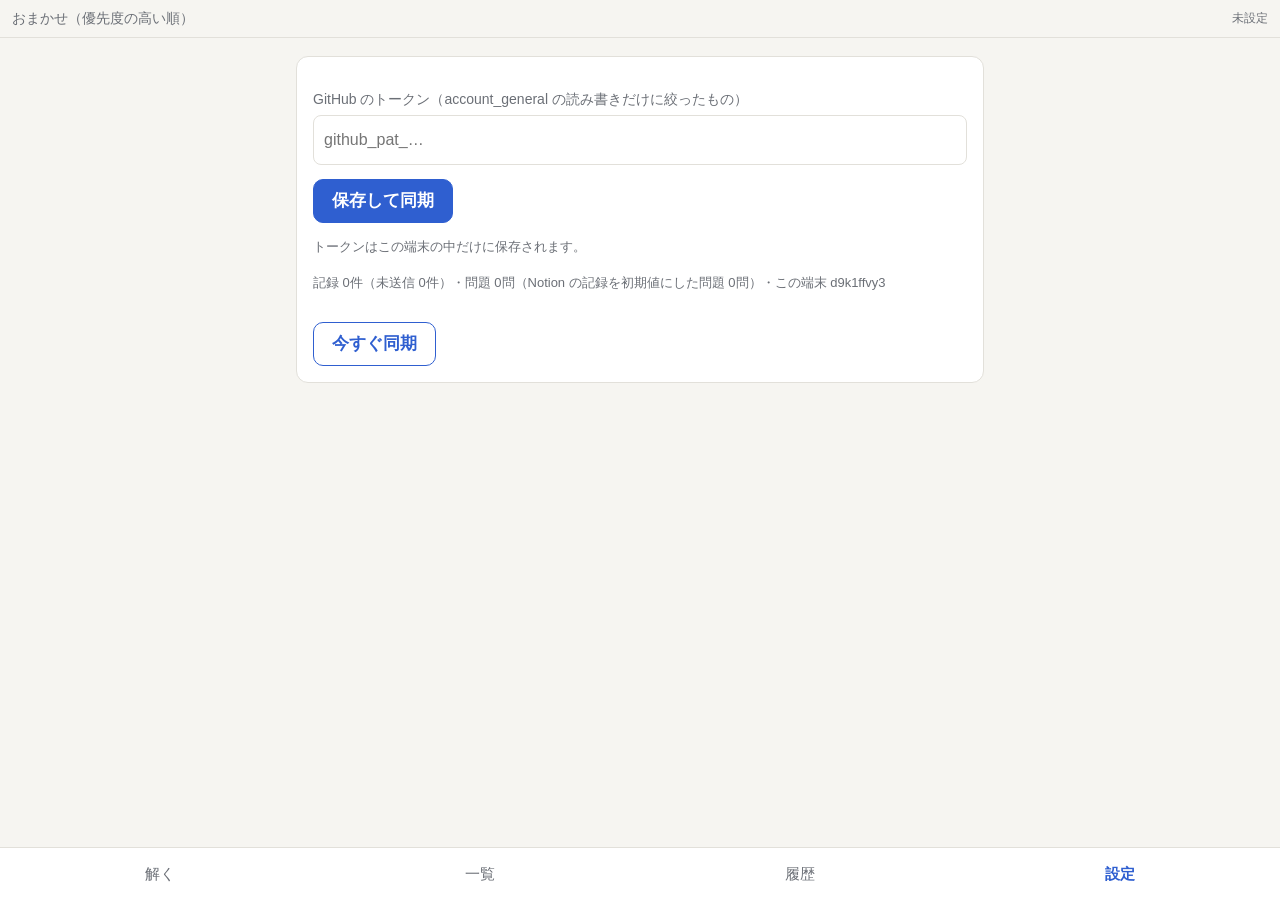
<file: index.html>
<!doctype html>
<html lang="ja">
<head>
<meta charset="utf-8">
<meta http-equiv="Content-Security-Policy" content="default-src 'self'; script-src 'self'; style-src 'self' 'unsafe-inline'; img-src 'self'; connect-src 'self' https://api.github.com; object-src 'none'; frame-src 'none'; base-uri 'self'; form-action 'none'">
<meta name="viewport" content="width=device-width, initial-scale=1, viewport-fit=cover">
<meta name="apple-mobile-web-app-capable" content="yes">
<meta name="mobile-web-app-capable" content="yes">
<meta name="apple-mobile-web-app-status-bar-style" content="default">
<meta name="apple-mobile-web-app-title" content="短答">
<meta name="theme-color" content="#f6f5f1">
<meta name="robots" content="noindex">
<title>短答</title>
<link rel="manifest" href="manifest.json">
<link rel="apple-touch-icon" href="icon-180.png">
<link rel="icon" href="icon-180.png">
<link rel="stylesheet" href="style.css">
</head>
<body>
<header id="bar">
  <div id="scope-label"></div>
  <div id="sync" title="同期の状態"></div>
</header>
<div id="quota"></div>
<main id="main"><p class="muted pad">読み込み中…</p></main>
<nav id="tabs">
  <button data-v="quiz">解く</button>
  <button data-v="list">一覧</button>
  <button data-v="history">履歴</button>
  <button data-v="settings">設定</button>
</nav>
<script src="app.js"></script>
</body>
</html>
</file>
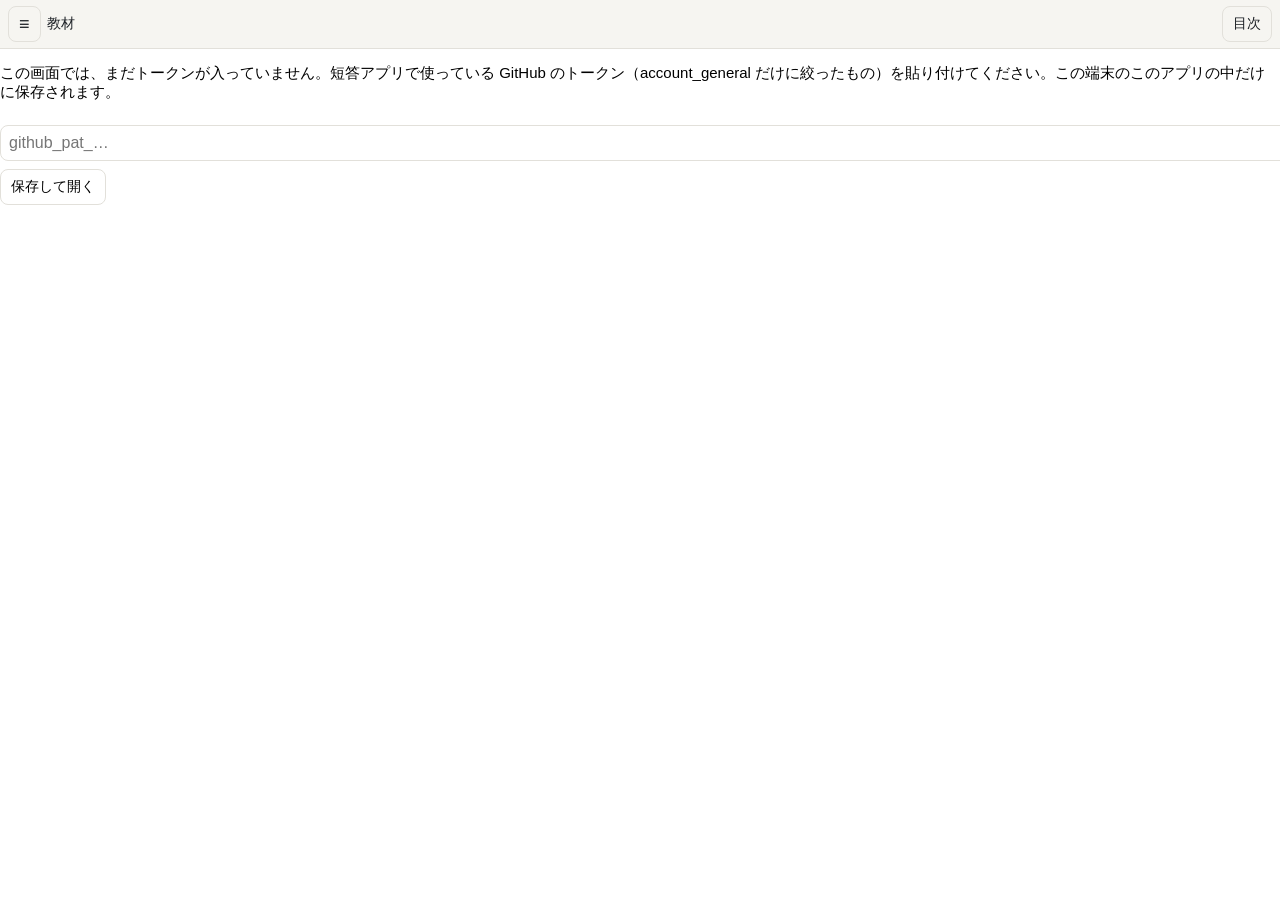
<file: kyozai.html>
<!doctype html>
<html lang="ja">
<head>
<meta charset="utf-8">
<meta http-equiv="Content-Security-Policy" content="default-src 'self'; script-src 'self'; style-src 'self' 'unsafe-inline'; img-src 'self' blob:; connect-src 'self' https://api.github.com; object-src 'none'; frame-src 'none'; base-uri 'self'; form-action 'none'">
<meta name="viewport" content="width=device-width, initial-scale=1, viewport-fit=cover">
<meta name="apple-mobile-web-app-capable" content="yes">
<meta name="mobile-web-app-capable" content="yes">
<meta name="theme-color" content="#f6f5f1">
<meta name="robots" content="noindex">
<title>教材</title>
<link rel="apple-touch-icon" href="icon-180.png">
<link rel="icon" href="icon-180.png">
<link rel="stylesheet" href="kyozai.css">
</head>
<body>
<header id="kbar">
  <button id="khome" class="kbtn" title="教材の一覧">≡</button>
  <div id="ktitle">教材</div>
  <button id="ktoc" class="kbtn" title="この章の目次">目次</button>
</header>
<div id="kmsg"></div>
<main id="kmain"><p class="kmute">読み込み中…</p></main>
<div id="ktoast"></div>
<script src="kyozai.js"></script>
</body>
</html>
</file>
<file: style.css>
:root {
  --bg: #f6f5f1; --card: #ffffff; --ink: #1f2328; --muted: #6b6f76; --line: #e2e0da;
  --accent: #2f5fd0; --ok: #1d7f4e; --ng: #c23b33; --okbg: #e6f4ec; --ngbg: #fbe9e7; --chip: #eeece6;
}
@media (prefers-color-scheme: dark) {
  :root {
    --bg: #17181a; --card: #222326; --ink: #e9e9e7; --muted: #9a9ca1; --line: #34363a;
    --accent: #7aa2ff; --ok: #5cc98f; --ng: #ff7a70; --okbg: #1b3326; --ngbg: #3a2120; --chip: #2c2d31;
  }
}
* { box-sizing: border-box; }
html, body { margin: 0; background: var(--bg); color: var(--ink); }
body {
  font: 17px/1.75 -apple-system, "Hiragino Sans", "Noto Sans JP", sans-serif;
  padding-bottom: env(safe-area-inset-bottom);
  -webkit-text-size-adjust: 100%;
}
button { font: inherit; color: inherit; cursor: pointer; -webkit-tap-highlight-color: transparent; }
#bar {
  position: sticky; top: 0; z-index: 5; display: flex; align-items: center; gap: 8px;
  padding: calc(env(safe-area-inset-top) + 6px) 12px 6px; background: var(--bg); border-bottom: 1px solid var(--line);
}
#scope-label { flex: 1; font-size: 14px; color: var(--muted); white-space: nowrap; overflow: hidden; text-overflow: ellipsis; }
#sync { font-size: 12px; color: var(--muted); white-space: nowrap; }
.ghost { background: none; border: 0; font-size: 22px; padding: 2px 8px; }
main { max-width: 720px; margin: 0 auto; padding: 12px 16px 250px; }
.pad { padding: 16px 0; }
.muted { color: var(--muted); }
.card { background: var(--card); border: 1px solid var(--line); border-radius: 12px; padding: 16px; }
.meta { display: flex; flex-wrap: wrap; gap: 6px; font-size: 13px; color: var(--muted); margin-bottom: 10px; }
.chip { background: var(--chip); border-radius: 6px; padding: 0 7px; }
.qtext p { margin: 0 0 .7em; }
.qtext p:last-child { margin-bottom: 0; }
.answers { position: fixed; left: 0; right: 0; bottom: calc(env(safe-area-inset-bottom) + 52px); display: flex; gap: 10px; padding: 10px 16px; background: var(--bg); border-top: 1px solid var(--line); z-index: 4; }
.answers button { flex: 1; min-height: 54px; border-radius: 12px; border: 1px solid var(--line); background: var(--card); font-size: 18px; font-weight: 600; }
.answers .primary { background: var(--accent); border-color: var(--accent); color: #fff; }
.result { margin-top: 14px; border-radius: 12px; padding: 14px 16px; }
.result.ok { background: var(--okbg); }
.result.ng { background: var(--ngbg); }
.result .head { font-weight: 700; margin-bottom: 4px; }
.result.ok .head { color: var(--ok); }
.result.ng .head { color: var(--ng); }
.basis { font-size: 14px; color: var(--muted); margin-bottom: 8px; }
.stats { font-size: 13px; color: var(--muted); margin-top: 10px; }
/* 章と節 */
.top-actions { display: flex; gap: 10px; margin: 4px 0 14px; }
.top-actions button { flex: 1; min-height: 48px; border-radius: 10px; border: 1px solid var(--accent); background: var(--accent); color: #fff; font-weight: 600; }
details.ch { background: var(--card); border: 1px solid var(--line); border-radius: 10px; margin-bottom: 8px; }
details.ch > summary { list-style: none; padding: 12px 14px; display: flex; align-items: center; gap: 8px; }
details.ch > summary::-webkit-details-marker { display: none; }
details.ch > summary::before { content: "▸"; color: var(--muted); transition: transform .15s; }
details.ch[open] > summary::before { transform: rotate(90deg); }
.ch-title { flex: 1; }
.count { font-size: 12px; color: var(--muted); white-space: nowrap; }
.count b { color: var(--ng); font-weight: 600; }
.row { display: flex; align-items: center; gap: 8px; padding: 10px 14px; border-top: 1px solid var(--line); }
.row .name { flex: 1; font-size: 15px; }
.row button, .solve { border: 1px solid var(--line); background: var(--chip); border-radius: 8px; padding: 4px 12px; font-size: 14px; }
.current { outline: 2px solid var(--accent); }
/* 設定 */
label.f { display: block; margin: 14px 0 4px; font-size: 14px; color: var(--muted); }
input[type=text], input[type=password] { width: 100%; font: inherit; font-size: 16px; padding: 10px; border-radius: 8px; border: 1px solid var(--line); background: var(--card); color: var(--ink); }
.btn { display: inline-block; margin-top: 14px; min-height: 44px; padding: 0 18px; border-radius: 10px; border: 1px solid var(--accent); background: var(--accent); color: #fff; font-weight: 600; }
.btn.sub { background: none; color: var(--accent); }
.note { font-size: 13px; color: var(--muted); }

#quota { max-width: 720px; margin: 0 auto; padding: 6px 16px 0; font-size: 13px; color: var(--muted); }
#quota b { color: var(--ng); font-size: 15px; margin: 0 2px; }
#tabs { position: fixed; left: 0; right: 0; bottom: 0; z-index: 5; display: flex; background: var(--card); border-top: 1px solid var(--line); padding-bottom: env(safe-area-inset-bottom); }
#tabs button { flex: 1; height: 52px; border: 0; background: none; font-size: 15px; color: var(--muted); }
#tabs button.on { color: var(--accent); font-weight: 700; }
.mark { font-weight: 700; margin-bottom: 4px; }
.result.ok .mark { color: var(--ok); }
.result.ng .mark { color: var(--ng); }
.chip.ai { background: var(--accent); color: #fff; }
.gauge { display: inline-block; width: 54px; height: 7px; border-radius: 4px; background: var(--chip); overflow: hidden; flex: none; }
.gauge > span { display: block; height: 100%; background: var(--ok); }
.pct { font-size: 13px; color: var(--muted); }
.card.total { margin-bottom: 12px; }
.row0 { display: flex; align-items: center; gap: 10px; }
.row0 .name { flex: 1; font-weight: 600; }
details.sec { border-top: 1px solid var(--line); }
details.sec > summary, details.q > summary { list-style: none; display: flex; align-items: center; gap: 8px; padding: 10px 14px; }
details.sec > summary::-webkit-details-marker, details.q > summary::-webkit-details-marker { display: none; }
details.sec > summary .name { flex: 1; font-size: 15px; }
details.sec > summary::before, details.q > summary::before { content: "▸"; color: var(--muted); font-size: 12px; }
details.sec[open] > summary::before, details.q[open] > summary::before { content: "▾"; }
.qs { background: var(--bg); }
details.q { border-top: 1px dashed var(--line); margin-left: 14px; }
details.q > summary .name { flex: 1; font-size: 14px; }
.qbody { padding: 4px 14px 14px; font-size: 15px; }
details.ans { margin: 8px 0; background: var(--card); border: 1px solid var(--line); border-radius: 8px; padding: 6px 10px; }
details.ans > summary { color: var(--accent); }
.solve { margin-top: 6px; }
/* 解説のトグル（kt）。子は kt2 */
details.kt { border-top: 1px solid var(--line); }
details.kt:last-child { border-bottom: 1px solid var(--line); }
details.kt > summary { list-style: none; display: flex; align-items: center; gap: 8px; min-height: 44px; padding: 6px 0; font-weight: 600; line-height: 1.5; cursor: pointer; -webkit-tap-highlight-color: transparent; }
details.kt > summary::-webkit-details-marker { display: none; }
details.kt > summary::before { content: "▸"; color: var(--muted); font-size: 12px; flex: none; }
details.kt[open] > summary::before { content: "▾"; }
.kt-body { padding: 2px 0 10px 1.2em; }
details.kt2:last-child { border-bottom: 0; }

textarea#memo { width: 100%; font: inherit; font-size: 16px; padding: 10px; border-radius: 8px; border: 1px solid var(--line); background: var(--card); color: var(--ink); resize: vertical; }
.memo-view { margin: 8px 0; padding: 8px 10px; border-left: 3px solid var(--accent); background: var(--card); font-size: 14px; }
.chip.quota { background: var(--ngbg); color: var(--ng); }
button.link { border: 0; background: none; color: var(--accent); font-size: 13px; padding: 0 4px; text-decoration: underline; }

/* 履歴 */
.hline { font-size: 13px; color: var(--muted); margin-top: 6px; line-height: 1.9; }
.hok { color: var(--ok); font-weight: 600; }
.hng { color: var(--ng); font-weight: 600; }
.filter { display: flex; gap: 8px; margin: 4px 0 12px; }
.filter button { border: 1px solid var(--line); background: var(--card); border-radius: 999px; padding: 4px 14px; font-size: 14px; }
.filter button.on { background: var(--accent); border-color: var(--accent); color: #fff; }
.hday { background: var(--card); border: 1px solid var(--line); border-radius: 10px; margin-bottom: 10px; overflow: hidden; }
.hhead { display: flex; justify-content: space-between; align-items: center; padding: 8px 14px; font-weight: 600; font-size: 15px; }
details.q.h { margin-left: 0; }
.hm { width: 1.2em; text-align: center; }

/* 正誤のスイッチ。下の欄は縦に並べ、スイッチをいちばん下に置く（押す場所を答える前後で動かさない） */
.answers { flex-direction: column; }
.answers > * { flex: none; }
.answers .sw { display: flex; border: 1px solid var(--line); border-radius: 12px; overflow: hidden; background: var(--card); }
.answers .sw button { flex: 1; min-height: 54px; white-space: nowrap; padding: 0 4px; border: 0; border-radius: 0; background: none; font-size: 17px; font-weight: 600; color: var(--muted); }
.answers .sw button + button { border-left: 1px solid var(--line); }
.answers .sw button.on { background: var(--ink); color: var(--card); }
.answers .next:disabled { opacity: .45; }
</file>
<file: kyozai.css>
/* 教材の閲覧ページの枠。本文の見た目は教材と一緒に置いた style.css（zaikei/style.css）を読み込んで使う。 */
:root { --kbg:#f6f5f1; --kink:#1f2328; --kmuted:#6b6f76; --kline:#e2e0da; }
@media (prefers-color-scheme: dark) { :root { --kbg:#17181a; --kink:#e9e9e7; --kmuted:#9a9ca1; --kline:#34363a; } }
html, body { margin: 0; }
body { -webkit-text-size-adjust: 100%; padding-bottom: env(safe-area-inset-bottom); }
#kbar { position: sticky; top: 0; z-index: 5; display: flex; align-items: center; gap: 6px;
  padding: calc(env(safe-area-inset-top) + 6px) 8px 6px; background: var(--kbg); color: var(--kink);
  border-bottom: 1px solid var(--kline); font-family: -apple-system, "Hiragino Sans", sans-serif; }
#ktitle { flex: 1; font-size: 14px; white-space: nowrap; overflow: hidden; text-overflow: ellipsis; }
.kbtn { background: none; border: 1px solid var(--kline); border-radius: 8px; color: inherit; font: inherit; font-size: 14px;
  padding: 4px 10px; min-height: 36px; cursor: pointer; -webkit-tap-highlight-color: transparent; }
#khome { font-size: 18px; }
#kmsg { display: none; margin: 12px 16px; padding: 10px 12px; border-radius: 8px; background: #fbe9e7; color: #7a2520;
  font-family: -apple-system, "Hiragino Sans", sans-serif; font-size: 15px; }
.kmute { color: var(--kmuted); }
#ktoast { position: fixed; left: 50%; bottom: calc(env(safe-area-inset-bottom) + 24px); transform: translateX(-50%);
  background: rgba(30,30,30,.9); color: #fff; padding: 8px 14px; border-radius: 18px; font: 14px -apple-system, sans-serif;
  opacity: 0; pointer-events: none; transition: opacity .2s; z-index: 9; }
#ktoast.on { opacity: 1; }
nav.toc.hidden { display: none; }
.klink { background: none; border: 0; padding: 0 0 0 .4em; font-size: .8em; cursor: pointer; opacity: .55; vertical-align: middle; }
.pg .img { pointer-events: none; }
h2[id], h3[id], section.rei[id], .pg[id], [id] { scroll-margin-top: 56px; }
.ktok { font-family: -apple-system, "Hiragino Sans", sans-serif; font-size: 15px; }
.ktok input { width: 100%; font-size: 16px; padding: 8px; margin: 8px 0; border: 1px solid var(--kline); border-radius: 8px; }
</file>
